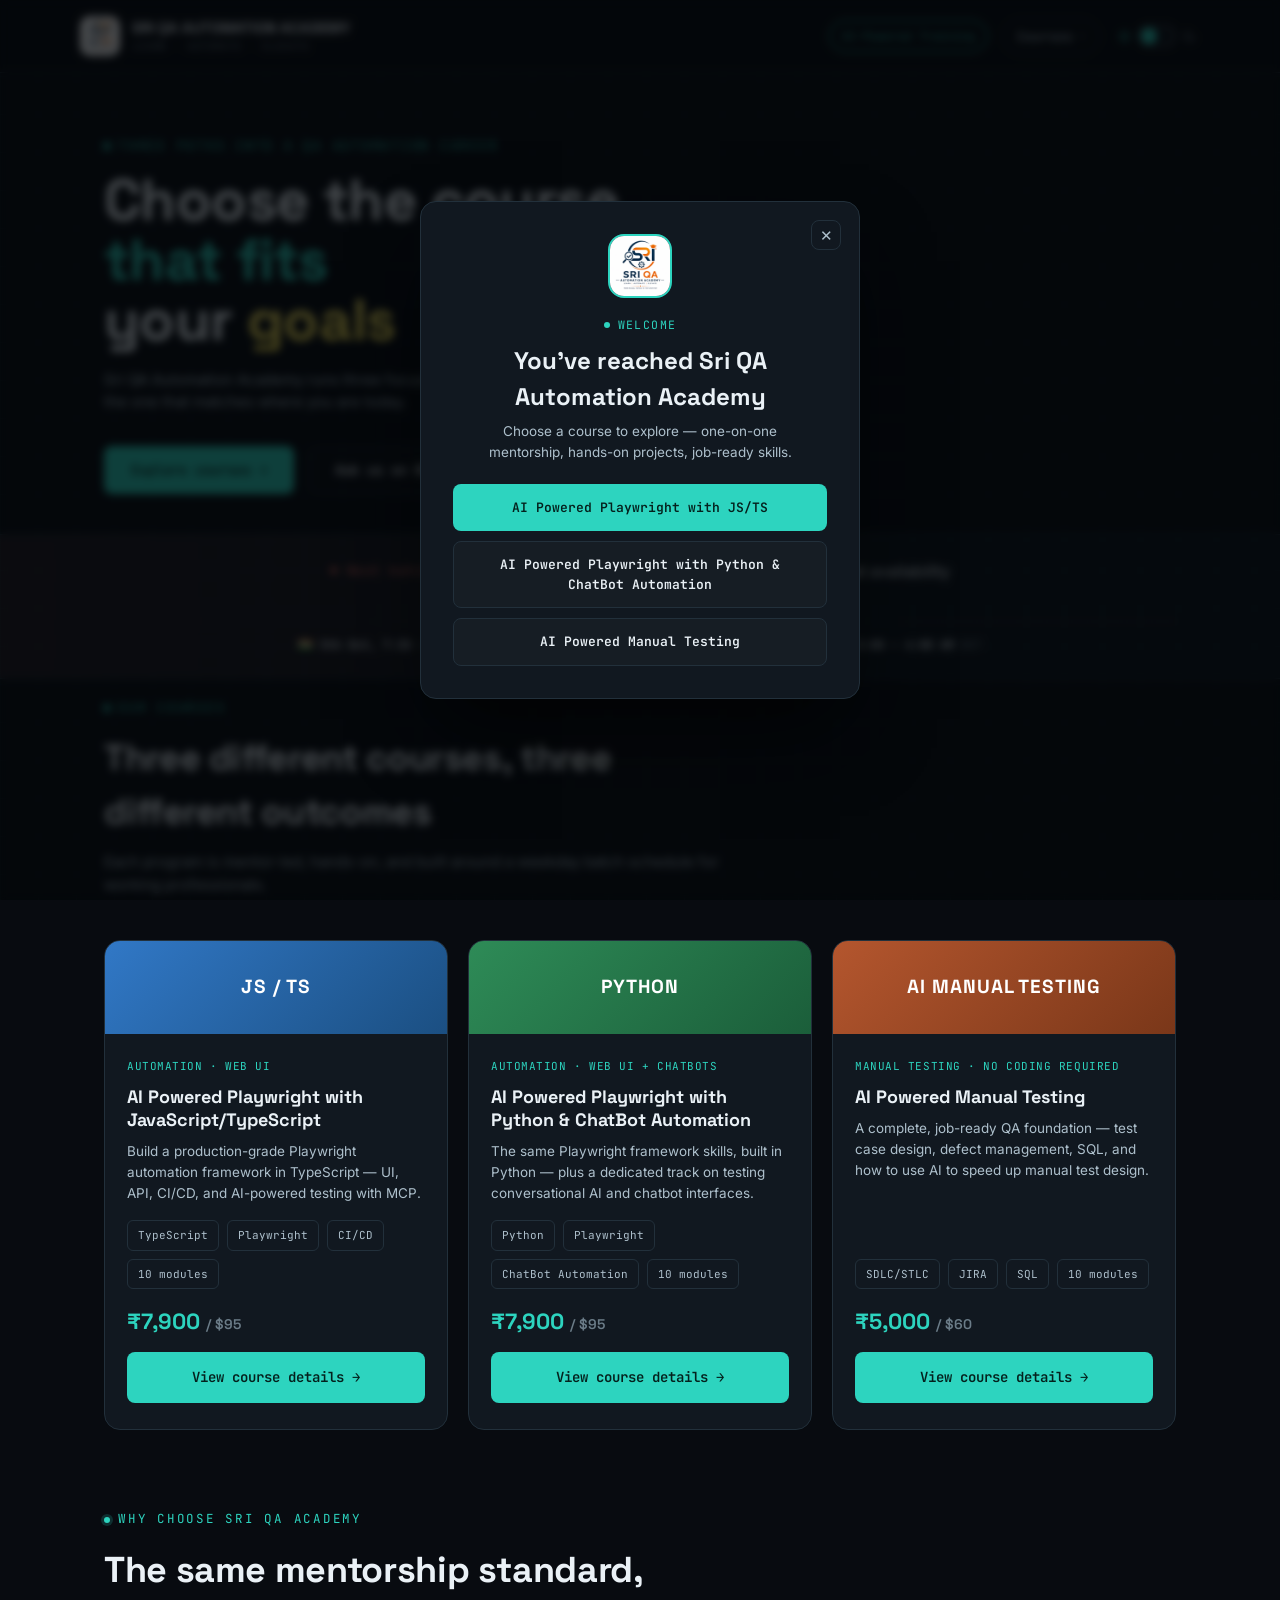
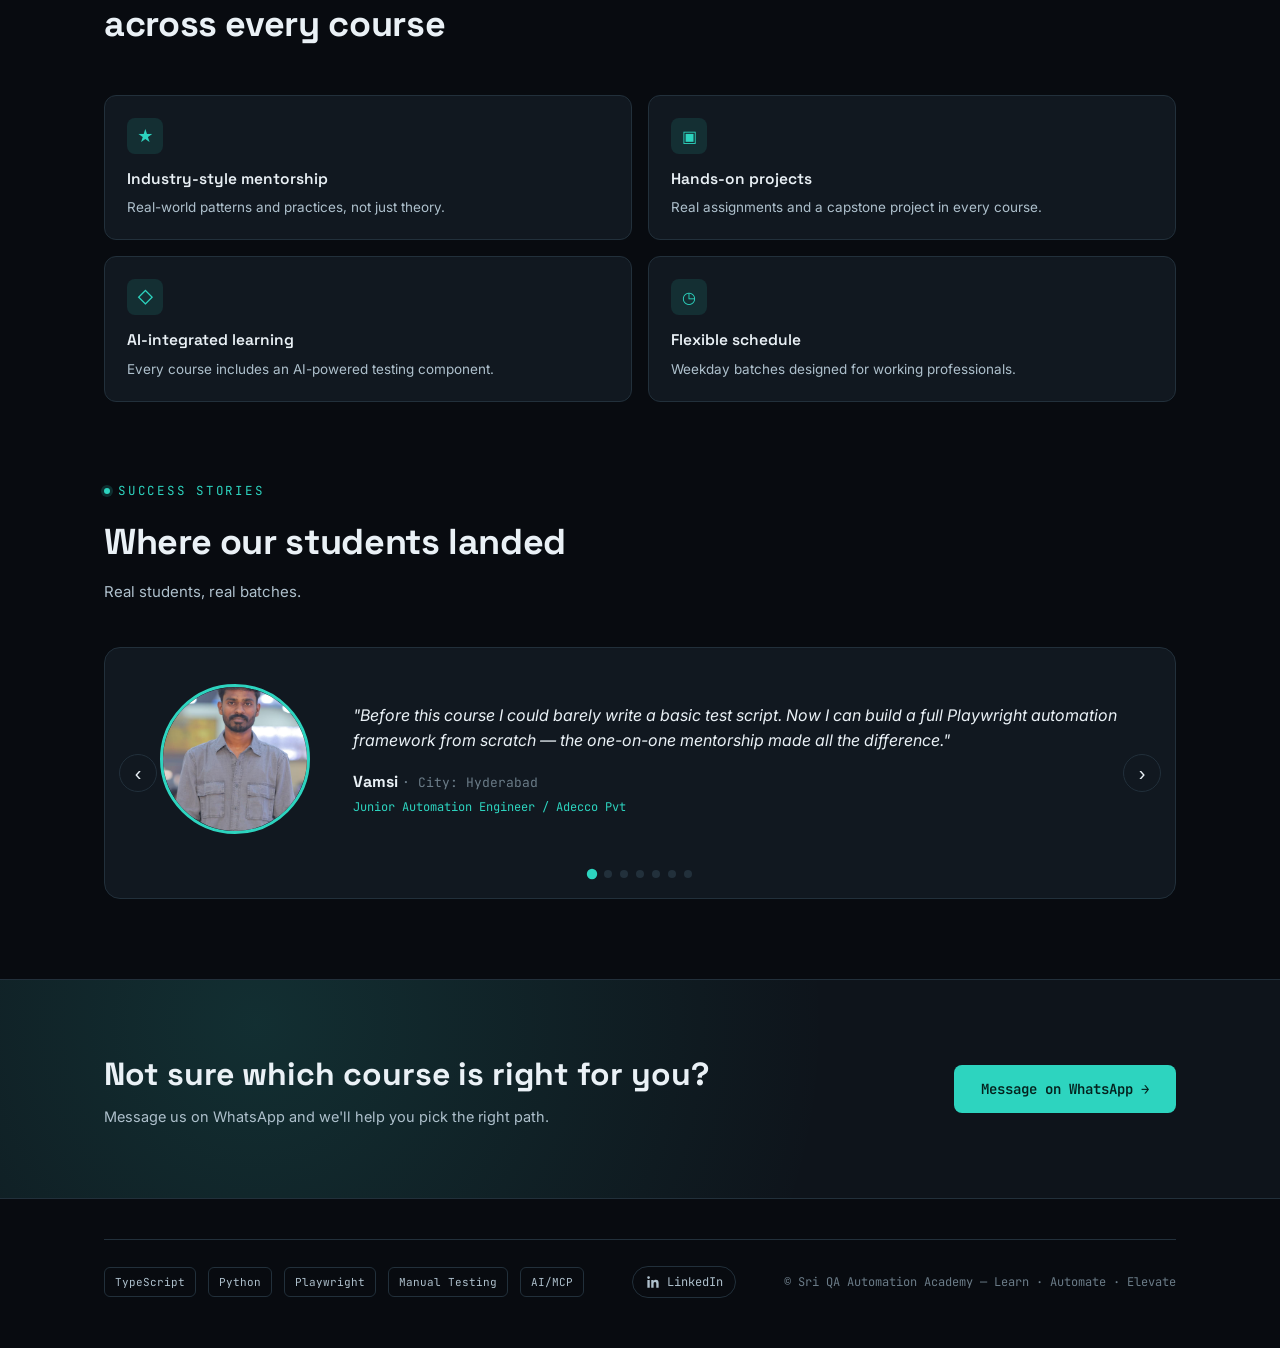
<file: index.html>
<!DOCTYPE html>
<html lang="en" data-theme="signal">
<head>
  <meta name="google-site-verification" content="8WmMX8wNb68K5B0y0v8DLeX5lRYEttOTQkn6p2hWPLk" />
  <!-- Google tag (gtag.js) -->
<script async src="https://www.googletagmanager.com/gtag/js?id=AW-18395952386"></script>
<script>
  window.dataLayer = window.dataLayer || [];
  function gtag(){dataLayer.push(arguments);}
  gtag('js', new Date());

  gtag('config', 'AW-18395952386');
</script>
<meta charset="UTF-8">
<meta name="viewport" content="width=device-width, initial-scale=1.0">
<title>SRI QA Automation Academy — Choose Your Course</title>
<meta name="description" content="Sri QA Automation Academy offers mentor-led courses in Playwright automation with TypeScript, Playwright with Python & ChatBot testing, and AI-powered manual testing. Hands-on, job-ready training.">
<link rel="canonical" href="https://sriqaacademy.org/">
<meta property="og:title" content="SRI QA Automation Academy — Choose Your Course">
<meta property="og:description" content="Mentor-led Playwright, Python, and manual testing courses with hands-on projects and job support.">
<meta property="og:type" content="website">
<meta property="og:url" content="https://sriqaacademy.org/">
<meta property="og:image" content="https://sriqaacademy.org/logo.png">
<link rel="preconnect" href="https://fonts.googleapis.com">
<link rel="preconnect" href="https://fonts.gstatic.com" crossorigin>
<link href="https://fonts.googleapis.com/css2?family=Space+Grotesk:wght@500;600;700&family=Inter:wght@400;500;600;700&family=JetBrains+Mono:wght@400;500;600;700&display=swap" rel="stylesheet">
<link rel="stylesheet" href="style.css">
</head>
<body>

<header>
  <nav class="nav wrap" style="max-width:1120px;padding-left:0;padding-right:0;">
    <div class="brand">
      <img src="SRIQA.jpg" alt="Sri QA Automation Academy" class="brand-mark">
      <div>
        <div class="brand-name">SRI QA AUTOMATION ACADEMY</div>
        <div class="brand-tag">LEARN · AUTOMATE · ELEVATE</div>
      </div>
    </div>
    <div class="nav-right">
      <div class="nav-badges">
        <span class="pill on">AI-Powered Training</span>
      </div>
      <div class="nav-courses-menu">
        <button class="nav-courses-btn" id="coursesMenuBtn" aria-expanded="false" aria-haspopup="true">Courses <span class="nav-courses-caret">▾</span></button>
        <div class="nav-courses-dropdown" id="coursesMenuDropdown">
          <a href="playwright-typescript-course.html">Playwright with JS/TypeScript</a>
          <a href="playwright-python-chatbot.html">Playwright with Python & ChatBot</a>
          <a href="ai-powered-manual-testing.html">AI Manual Testing</a>
        </div>
      </div>
      <button class="theme-toggle" id="themeToggle" aria-label="Switch to light theme" aria-pressed="false">
        <span class="tt-icon tt-sun" aria-hidden="true">
          <svg width="13" height="13" viewBox="0 0 24 24" fill="none" stroke="currentColor" stroke-width="2" stroke-linecap="round"><circle cx="12" cy="12" r="4"/><path d="M12 2v2M12 20v2M4.9 4.9l1.4 1.4M17.7 17.7l1.4 1.4M2 12h2M20 12h2M4.9 19.1l1.4-1.4M17.7 6.3l1.4-1.4"/></svg>
        </span>
        <span class="tt-track"><span class="tt-knob"></span></span>
        <span class="tt-icon tt-moon" aria-hidden="true">
          <svg width="13" height="13" viewBox="0 0 24 24" fill="none" stroke="currentColor" stroke-width="2" stroke-linecap="round" stroke-linejoin="round"><path d="M21 12.79A9 9 0 1 1 11.21 3 7 7 0 0 0 21 12.79z"/></svg>
        </span>
      </button>
    </div>
  </nav>
</header>

<section class="hero">
  <div class="wrap">
    <div class="eyebrow">Three paths into a QA automation career</div>
    <h1>
      Choose the course<br>
      <span class="l2">that fits</span><br>
      <span class="l3">your <span>goals</span></span>
    </h1>
    <p style="color:var(--text-1);font-size:15px;max-width:560px;margin-top:18px;">
      Sri QA Automation Academy runs three focused, mentor-led programs — pick the one that matches where you are today.
    </p>
    <div class="hero-cta">
      <button type="button" class="btn btn-primary js-scroll-to" data-target="courses">Explore courses →</button>
      <button class="btn btn-ghost js-enroll-btn">Ask us on WhatsApp</button>
    </div>
  </div>
</section>
<div class="countdown-strip">
  <div class="wrap countdown-inner">
    <div class="countdown-label">◆ Next batch starts in</div>
    <div class="countdown-timer" id="countdownTimer">
      <div class="cd-unit"><span class="cd-num" id="cdDays">15</span><span class="cd-lbl">Days</span></div>
      <span class="cd-colon">:</span>
      <div class="cd-unit"><span class="cd-num" id="cdHours">00</span><span class="cd-lbl">Hours</span></div>
      <span class="cd-colon">:</span>
      <div class="cd-unit"><span class="cd-num" id="cdMinutes">00</span><span class="cd-lbl">Minutes</span></div>
      <span class="cd-colon">:</span>
      <div class="cd-unit"><span class="cd-num" id="cdSeconds">00</span><span class="cd-lbl">Seconds</span></div>
    </div>
      <div class="countdown-tz-row">
        <div class="countdown-tz-item">🇮🇳 <b>5th Oct, 7:30 – 8:30 AM</b> IST</div>
        <div class="countdown-tz-item">🇺🇸 <b>5th Oct, 9:00 – 10:00 PM</b> EST</div>
        <div class="countdown-tz-item">🇬🇧 <b>5th Oct, 3:00 – 4:00 AM</b> BST</div>
      </div>
  </div>
</div>


<section class="sec" id="courses" style="padding-top:20px;">
  <div class="wrap">
    <div class="sec-head reveal">
      <div class="eyebrow">Our courses</div>
      <h2>Three different courses, three different outcomes</h2>
      <p>Each program is mentor-led, hands-on, and built around a weekday batch schedule for working professionals.</p>
    </div>

    <div class="course-grid reveal-stagger reveal">

      <div class="course-card">
        <div class="course-card-top course-card-top--ts">
          <div class="course-code course-code-sm">JS / TS</div>
        </div>
        <div class="course-card-body">
          <div class="course-tag">Automation · Web UI</div>
          <h3 class="course-title">AI Powered Playwright with JavaScript/TypeScript</h3>
          <p class="course-desc">Build a production-grade Playwright automation framework in TypeScript — UI, API, CI/CD, and AI-powered testing with MCP.</p>
          <div class="course-meta">
            <span class="tech-chip">TypeScript</span>
            <span class="tech-chip">Playwright</span>
            <span class="tech-chip">CI/CD</span>
            <span class="tech-chip">10 modules</span>
          </div>
          <div class="course-price">₹7,900 <span class="course-price-usd">/ $95</span></div>
          <a href="playwright-typescript-course.html" class="btn btn-primary course-cta">View course details →</a>
        </div>
      </div>

      <div class="course-card">
        <div class="course-card-top course-card-top--py">
          <div class="course-code course-code-sm">PYTHON</div>
        </div>
        <div class="course-card-body">
          <div class="course-tag">Automation · Web UI + ChatBots</div>
          <h3 class="course-title">AI Powered Playwright with Python & ChatBot Automation</h3>
          <p class="course-desc">The same Playwright framework skills, built in Python — plus a dedicated track on testing conversational AI and chatbot interfaces.</p>
          <div class="course-meta">
            <span class="tech-chip">Python</span>
            <span class="tech-chip">Playwright</span>
            <span class="tech-chip">ChatBot Automation</span>
            <span class="tech-chip">10 modules</span>
          </div>
          <div class="course-price">₹7,900 <span class="course-price-usd">/ $95</span></div>
          <a href="playwright-python-chatbot.html" class="btn btn-primary course-cta">View course details →</a>
        </div>
      </div>

      <div class="course-card">
        <div class="course-card-top course-card-top--qa">
          <div class="course-code course-code-sm">AI MANUAL TESTING</div>
        </div>
        <div class="course-card-body">
          <div class="course-tag">Manual Testing · No coding required</div>
          <h3 class="course-title">AI Powered Manual Testing</h3>
          <p class="course-desc">A complete, job-ready QA foundation — test case design, defect management, SQL, and how to use AI to speed up manual test design.</p>
          <div class="course-meta">
            <span class="tech-chip">SDLC/STLC</span>
            <span class="tech-chip">JIRA</span>
            <span class="tech-chip">SQL</span>
            <span class="tech-chip">10 modules</span>
          </div>
          <div class="course-price">₹5,000 <span class="course-price-usd">/ $60</span></div>
          <a href="ai-powered-manual-testing.html" class="btn btn-primary course-cta">View course details →</a>
        </div>
      </div>

    </div>
  </div>
</section>

<section class="sec" style="padding-top:0;">
  <div class="wrap">
    <div class="sec-head reveal">
      <div class="eyebrow">Why choose Sri QA Academy</div>
      <h2>The same mentorship standard, across every course</h2>
    </div>
    <div class="feat-grid reveal-stagger reveal">
      <div class="feat-card"><div class="fi">★</div><h4>Industry-style mentorship</h4><p>Real-world patterns and practices, not just theory.</p></div>
      <div class="feat-card"><div class="fi">▣</div><h4>Hands-on projects</h4><p>Real assignments and a capstone project in every course.</p></div>
      <div class="feat-card"><div class="fi">◇</div><h4>AI-integrated learning</h4><p>Every course includes an AI-powered testing component.</p></div>
      <div class="feat-card"><div class="fi">◷</div><h4>Flexible schedule</h4><p>Weekday batches designed for working professionals.</p></div>
    </div>
  </div>
</section>

<section class="sec" id="stories" style="padding-top:0;">
  <div class="wrap">
    <div class="sec-head reveal">
      <div class="eyebrow">Success stories</div>
      <h2>Where our students landed</h2>
      <p>Real students, real batches.</p>
    </div>

    <div class="carousel reveal" aria-roledescription="carousel">
      <div class="carousel-track" id="carouselTrack">

        <div class="carousel-slide">
          <div class="story-photo"><img src="student-bala.jpg" alt="Student photo"></div>
          <div class="story-body">
            <p class="story-quote">"Before this course I could barely write a basic test script. Now I can build a full Playwright automation framework from scratch — the one-on-one mentorship made all the difference."</p>
            <div class="story-name">Vamsi <span class="story-loc">· City: Hyderabad</span></div>
            <div class="story-role">Junior Automation Engineer / Adecco Pvt</div>
          </div>
        </div>

        <div class="carousel-slide">
          <div class="story-photo"><img src="student-2.jpg" alt="Student photo"></div>
          <div class="story-body">
            <p class="story-quote">"I came in with zero coding background and was honestly nervous. The hands-on projects and constant feedback helped me actually understand automation, not just memorize syntax."</p>
            <div class="story-name">Indu Priya <span class="story-loc">· City: Suryapet</span></div>
            <div class="story-role">SQL Developer / Infosys</div>
          </div>
        </div>

        <div class="carousel-slide">
          <div class="story-photo"><img src="student.Ganesh.jpeg" alt="Student photo"></div>
          <div class="story-body">
            <p class="story-quote">"The mock interviews and resume feedback gave me the confidence to actually apply for QA roles. I finally felt ready to talk about automation in an interview."</p>
            <div class="story-name">Ganesh <span class="story-loc">· City: Hyderabad</span></div>
            <div class="story-role">Test Engineer / Wipro</div>
          </div>
        </div>

         <div class="carousel-slide">
          <div class="story-photo"><img src="Abhi.jpeg" alt="Student photo"></div>
          <div class="story-body">
            <p class="story-quote">"I was switching careers from manual testing and honestly didn't know if I could pick up coding. Twelve — sorry, ten weeks later I was writing my own Playwright test suites from scratch"</p>
            <div class="story-name">Abhishake<span class="story-loc">· City: Hyderabad</span></div>
            <div class="story-role">Associate Engineer / Cognizant</div>
          </div>
        </div>

        <div class="carousel-slide">
          <div class="story-photo"><img src="sruthi-new.jpeg" alt="Student photo"></div>
          <div class="story-body">
            <p class="story-quote">"Even though it's a batch, it never felt crowded. Every question I had during class got answered properly before we moved on."</p>
            <div class="story-name">Sruthi <span class="story-loc">· City: Khammam</span></div>
            <div class="story-role">AI Engineer / Infosys</div>
          </div>
        </div>

        <div class="carousel-slide">
          <div class="story-photo"><img src="student-sai.jpg" alt="Student photo"></div>
          <div class="story-body">
            <p class="story-quote">"The TypeScript and API automation modules were exactly what I needed. Having direct access to a mentor who'd actually worked in the industry made this worth every rupee."</p>
            <div class="story-name">Sai Ram Reddy <span class="story-loc">· City: Hyderabad</span></div>
            <div class="story-role">QA Engineer / Rezolve.ai</div>
          </div>
        </div>

        <div class="carousel-slide">
          <div class="story-photo"><img src="student-navaz.jpg" alt="Student photo"></div>
          <div class="story-body">
            <p class="story-quote">"I loved how personal the training felt. Real projects, real feedback, and a mentor who explained the 'why' behind every automation pattern — not just the 'how'."</p>
            <div class="story-name">Navaz Ahmed <span class="story-loc">· City: Khammam</span></div>
            <div class="story-role">Test Engineer / Wipro</div>
          </div>
        </div>

      </div>

      <button class="carousel-arrow carousel-prev" id="carouselPrev" aria-label="Previous story">‹</button>
      <button class="carousel-arrow carousel-next" id="carouselNext" aria-label="Next story">›</button>

      <div class="carousel-dots" id="carouselDots"></div>
    </div>
  </div>
</section>

<div class="cta-band">
  <div class="wrap">
    <div class="cta-inner">
      <div>
        <h2>Not sure which course is right for you?</h2>
        <p>Message us on WhatsApp and we'll help you pick the right path.</p>
      </div>
      <button class="btn btn-primary js-enroll-btn">Message on WhatsApp →</button>
    </div>
  </div>
</div>

<footer>
  <div class="wrap">
    <div class="foot-row">
      <div class="tech-strip">
        <span class="tech-chip">TypeScript</span>
        <span class="tech-chip">Python</span>
        <span class="tech-chip">Playwright</span>
        <span class="tech-chip">Manual Testing</span>
        <span class="tech-chip">AI/MCP</span>
      </div>
      <a class="social-link" href="https://www.linkedin.com/in/sri-automation-academy-94047b396/" target="_blank" rel="noopener" aria-label="Sri QA Automation Academy on LinkedIn">
        <svg width="16" height="16" viewBox="0 0 24 24" fill="currentColor"><path d="M20.45 20.45h-3.55v-5.57c0-1.33-.02-3.03-1.85-3.03-1.85 0-2.14 1.44-2.14 2.94v5.66H9.36V9h3.41v1.56h.05c.48-.9 1.64-1.85 3.37-1.85 3.6 0 4.27 2.37 4.27 5.46v6.28zM5.34 7.43a2.06 2.06 0 1 1 0-4.12 2.06 2.06 0 0 1 0 4.12zM7.12 20.45H3.56V9h3.56v11.45z"/></svg>
        <span>LinkedIn</span>
      </a>
      <div class="copyright">© Sri QA Automation Academy — Learn · Automate · Elevate</div>
    </div>
  </div>
</footer>

<!-- Contact Modal -->
<div class="modal-overlay" id="enrollModal" data-intro-message="Hello, I have some queries about your courses.">
  <div class="modal-card">
    <button class="modal-close" id="modalClose" aria-label="Close">✕</button>

    <div class="form-state" id="formState">
      <div class="modal-eyebrow">Get in touch</div>
      <h3>Contact us</h3>
      <p class="modal-sub">Fill this in and we'll open WhatsApp with your details ready to send.</p>

      <form id="enrollForm" novalidate>
        <div class="field">
          <label for="f-name">Full name</label>
          <input type="text" id="f-name" placeholder="e.g. Priya Sharma" autocomplete="name">
          <div class="err-msg" id="err-name"></div>
        </div>
        <div class="field">
          <label for="f-mobile">Mobile number</label>
          <input type="tel" id="f-mobile" placeholder="10-digit mobile number" autocomplete="tel">
          <div class="err-msg" id="err-mobile"></div>
        </div>
        <div class="field">
          <label for="f-email">Email address</label>
          <input type="email" id="f-email" placeholder="you@example.com" autocomplete="email">
          <div class="err-msg" id="err-email"></div>
        </div>

        <button type="submit" class="btn btn-primary modal-submit">Continue to WhatsApp →</button>
        <div class="modal-note">
          <svg width="14" height="14" viewBox="0 0 24 24" fill="none" stroke="currentColor" stroke-width="2"><path d="M12 2a10 10 0 1 0 0 20 10 10 0 0 0 0-20z"/><path d="M12 8v4l3 3"/></svg>
          Opens WhatsApp with your details pre-filled — you just tap send.
        </div>
      </form>
    </div>

    <div class="modal-success" id="successState">
      <div class="check-circle">✓</div>
      <h3>Almost there</h3>
      <p>WhatsApp should now be open with your message ready. Just tap <strong>Send</strong> to reach the academy.</p>
      <button class="btn btn-ghost" id="successClose" style="width:100%;justify-content:center;">Close</button>
    </div>
  </div>
</div>

<!-- Welcome Popup -->
<div class="modal-overlay" id="welcomeModal">
  <div class="modal-card welcome-card">
    <button class="modal-close" id="welcomeClose" aria-label="Close">✕</button>
    <img src="SRIQA.jpg" alt="Sri QA Automation Academy" class="welcome-logo">
    <div class="modal-eyebrow" style="justify-content:center;">Welcome</div>
    <h3>You've reached Sri QA Automation Academy</h3>
    <p class="modal-sub" style="text-align:center;">Choose a course to explore — one-on-one mentorship, hands-on projects, job-ready skills.</p>
    <div class="welcome-course-list">
      <a href="playwright-typescript-course.html" class="btn btn-primary welcome-course-btn" style="width:100%;justify-content:center;">AI Powered Playwright with JS/TS</a>
      <a href="playwright-python-chatbot.html" class="btn btn-ghost welcome-course-btn" style="width:100%;justify-content:center;">AI Powered Playwright with Python & ChatBot Automation</a>
      <a href="ai-powered-manual-testing.html" class="btn btn-ghost welcome-course-btn" style="width:100%;justify-content:center;">AI Powered Manual Testing</a>
    </div>
  </div>
</div>

<script src="script.js"></script>

</body>
</html>
</file>
<file: style.css>
:root{
    --bg-0:#080B10; --bg-1:#0E141B; --bg-2:#141B24; --panel:#111820; --line:#22303B;
    --teal:#2DD4BF; --teal-dim:#1A6E63; --amber:#FBBF24; --js:#F0DB4F; --ts:#3178C6;
    --coral:#F87167; --pass:#4ADE80;
    --text-0:#EAF1F6; --text-1:#AEC0CC; --text-2:#6B7C88;
    --mono:'JetBrains Mono', monospace; --disp:'Space Grotesk', sans-serif; --body:'Inter', sans-serif;
    /* status colors used as body text — themes can override for contrast */
    --status-pass:#4ADE80; --status-amber:#FBBF24;
    /* the code terminal always stays a real dark editor, independent of page theme */
    --term-bg:#111820; --term-bg-2:#0E141B; --term-line:#22303B; --term-text:#EAF1F6; --term-text-dim:#6B7C88;
  }

  /* ---- theme variants ---- */
  [data-theme="daylight"]{
    --bg-0:#F6F7F9; --bg-1:#EDEFF2; --bg-2:#E4E7EB; --panel:#FFFFFF; --line:#DDE1E6;
    --text-0:#12181F; --text-1:#4B5763; --text-2:#8A96A1;
    --teal:#0F7A4E; --teal-dim:#0B5C3B;
    --status-pass:#15803D; --status-amber:#B45309;
  }
  *{margin:0;padding:0;box-sizing:border-box;}
  html{scroll-behavior:smooth;}
  body{background:var(--bg-0); color:var(--text-0); font-family:var(--body); line-height:1.5; overflow-x:hidden;}
  body::before{
    content:''; position:fixed; inset:0;
    background-image:linear-gradient(color-mix(in srgb, var(--teal) 5%, transparent) 1px, transparent 1px), linear-gradient(90deg, color-mix(in srgb, var(--teal) 5%, transparent) 1px, transparent 1px);
    background-size:38px 38px; pointer-events:none; z-index:0;
  }
  a{color:inherit;text-decoration:none;}
  .wrap{max-width:1120px;margin:0 auto;padding:0 24px;position:relative;z-index:1;}
  section{position:relative;z-index:1;}

  .eyebrow{font-family:var(--mono);font-size:12.5px;letter-spacing:0.14em;text-transform:uppercase;color:var(--teal);display:flex;align-items:center;gap:8px;margin-bottom:14px;}
  .eyebrow::before{content:'';width:6px;height:6px;border-radius:50%;background:var(--teal);box-shadow:0 0 0 3px color-mix(in srgb, var(--teal) 18%, transparent);}

  .btn{display:inline-flex;align-items:center;gap:10px;font-family:var(--mono);font-weight:600;font-size:14px;padding:14px 26px;border-radius:8px;cursor:pointer;border:1px solid transparent;transition:transform .18s cubic-bezier(.2,.8,.2,1), box-shadow .18s ease, background .18s ease;}
  .btn:hover{transform:translateY(-3px);}
  .btn:active{transform:translateY(-1px) scale(.98);}
  .btn-primary{background:var(--teal);color:#04211D;}
  .btn-primary:hover{box-shadow:0 10px 28px -6px color-mix(in srgb, var(--teal) 55%, transparent);}
  .btn-ghost{border:1px solid var(--line);color:var(--text-0);background:rgba(255,255,255,0.02);}
  .btn-ghost:hover{border-color:var(--teal);}

  /* header */
  header{position:sticky;top:0;z-index:50;background:color-mix(in srgb, var(--bg-0) 96%, transparent);backdrop-filter:blur(10px);border-bottom:1px solid var(--line);}
  .nav{display:flex;align-items:center;justify-content:space-between;padding:16px 24px;}
  .brand{display:flex;align-items:center;gap:12px;}
  .brand-mark{width:40px;height:40px;border-radius:10px;object-fit:cover;flex-shrink:0;}
  .brand-name{font-family:var(--disp);font-weight:700;font-size:15px;}
  .brand-tag{font-family:var(--mono);font-size:10.5px;color:var(--text-2);letter-spacing:0.08em;}
  .nav-right{display:flex;align-items:center;gap:14px;}
  .nav-badges{display:flex;gap:10px;}
  .pill{font-family:var(--mono);font-size:11px;padding:7px 12px;border-radius:100px;border:1px solid var(--line);color:var(--text-1);white-space:nowrap;}
  .pill.on{border-color:var(--teal); color:var(--teal);}
  @media (max-width:720px){ .nav-badges{display:none;} }

  /* Header "Courses" dropdown menu */
  .nav-courses-menu{position:relative;}
  .nav-courses-btn{
    display:flex;align-items:center;gap:6px;
    background:transparent;border:1px solid var(--line);border-radius:100px;
    color:var(--text-1);font-family:var(--mono);font-size:12.5px;font-weight:600;
    padding:8px 14px;cursor:pointer;white-space:nowrap;
    transition:border-color .18s ease, color .18s ease;
  }
  .nav-courses-btn:hover{border-color:var(--teal);color:var(--teal);}
  .nav-courses-caret{font-size:10px;transition:transform .2s ease;}
  .nav-courses-btn[aria-expanded="true"] .nav-courses-caret{transform:rotate(180deg);}
  .nav-courses-dropdown{
    position:absolute;top:calc(100% + 8px);right:0;
    min-width:260px;
    background:var(--panel);border:1px solid var(--line);border-radius:12px;
    box-shadow:0 20px 40px -14px rgba(0,0,0,0.55);
    padding:8px;
    opacity:0;transform:translateY(-6px);pointer-events:none;
    transition:opacity .2s ease, transform .2s ease;
    z-index:60;
  }
  .nav-courses-dropdown.open{opacity:1;transform:translateY(0);pointer-events:auto;}
  .nav-courses-dropdown a{
    display:block;padding:11px 12px;border-radius:8px;
    font-family:var(--body);font-size:13.5px;color:var(--text-1);
    transition:background .15s ease, color .15s ease;
  }
  .nav-courses-dropdown a:hover{background:color-mix(in srgb, var(--teal) 8%, transparent);color:var(--teal);}
  @media (max-width:520px){
    .nav-courses-btn span:not(.nav-courses-caret){display:none;}
    .nav-courses-dropdown{right:-40px;min-width:220px;}
  }

  .theme-toggle{display:flex;align-items:center;gap:7px;background:transparent;border:none;cursor:pointer;padding:4px;}
  .tt-icon{display:flex;color:var(--text-2);transition:color .2s ease;}
  .tt-track{width:38px;height:22px;border-radius:100px;background:var(--bg-1);border:1.5px solid color-mix(in srgb, var(--text-1) 45%, transparent);position:relative;transition:background .25s ease, border-color .25s ease;}
  .tt-knob{position:absolute;top:2px;left:2px;width:16px;height:16px;border-radius:50%;background:var(--teal);transition:transform .25s cubic-bezier(.2,.8,.2,1), background .25s ease;}
  .theme-toggle[aria-pressed="true"] .tt-knob{transform:translateX(16px);}
  .theme-toggle[aria-pressed="true"] .tt-moon{color:var(--teal);}
  .theme-toggle[aria-pressed="false"] .tt-sun{color:var(--teal);}
  .theme-toggle:hover .tt-track{border-color:var(--teal);}

  /* hero */
  .hero{padding:64px 0 40px;}
  .hero-grid{display:grid;grid-template-columns:1.05fr 0.95fr;gap:56px;align-items:center;}
  @media (max-width:900px){ .hero-grid{grid-template-columns:1fr;} }
  .hero h1{font-family:var(--disp);font-weight:700;font-size:clamp(38px,5.2vw,58px);line-height:1.04;letter-spacing:-0.01em;}
  .hero h1 .l2{color:var(--teal);}
  .hero h1 .l3{display:inline-flex;align-items:center;gap:14px;}
  .hero h1 .l3 span{background:linear-gradient(180deg,#FCE96A,var(--js));-webkit-background-clip:text;background-clip:text;color:transparent;}
  .hero-sub{margin-top:20px;color:var(--text-1);font-size:15px;display:flex;flex-wrap:wrap;gap:10px 18px;font-family:var(--mono);}
  .hero-sub b{color:var(--text-0);font-weight:600;}
  .hero-sub .sep{color:var(--line);}
  .hero-cta{display:flex;gap:14px;margin-top:32px;flex-wrap:wrap;}
  .trust-row{margin-top:34px;display:flex;gap:26px;flex-wrap:wrap;}
  .trust-row div{display:flex;flex-direction:column;}
  .trust-row .num{font-family:var(--disp);font-weight:700;font-size:22px;color:var(--teal);}
  .trust-row .lbl{font-size:11.5px;color:var(--text-2);font-family:var(--mono);}

  /* entrance animation for hero */
  .hero-anim > *{opacity:0;transform:translateY(18px);animation:heroIn .7s cubic-bezier(.2,.7,.2,1) forwards;}
  .hero-anim .eyebrow{animation-delay:.05s;}
  .hero-anim h1{animation-delay:.15s;}
  .hero-anim .hero-sub{animation-delay:.3s;}
  .hero-anim .hero-cta{animation-delay:.42s;}
  .hero-anim .trust-row{animation-delay:.55s;}
  @keyframes heroIn{to{opacity:1;transform:translateY(0);}}
  .terminal-anim{opacity:0;transform:translateY(24px) scale(.98);animation:heroIn .8s .3s cubic-bezier(.2,.7,.2,1) forwards;}

  /* terminal */
  .terminal{background:var(--term-bg);border:1px solid var(--term-line);border-radius:14px;overflow:hidden;box-shadow:0 30px 60px -20px rgba(0,0,0,0.6);transition:transform .3s ease, box-shadow .3s ease;}
  .terminal:hover{transform:translateY(-4px);box-shadow:0 40px 70px -20px rgba(0,0,0,0.7);}
  .term-bar{display:flex;align-items:center;gap:8px;padding:11px 14px;background:var(--term-bg-2);border-bottom:1px solid var(--term-line);}
  .term-bar .dot{width:10px;height:10px;border-radius:50%;}
  .dot.r{background:#F87167;} .dot.y{background:#FBBF24;} .dot.g{background:#4ADE80;}
  .term-title{margin-left:8px;font-family:var(--mono);font-size:11.5px;color:var(--term-text-dim);}
  .term-body{padding:20px 22px;font-family:var(--mono);font-size:13px;line-height:1.75;min-height:290px;color:var(--term-text);}
  .term-body .ln-num{color:#3A4854; width:18px; display:inline-block;}
  .c-kw{color:#C792EA;} .c-fn{color:#82AAFF;} .c-str{color:#4ADE80;} .c-com{color:#5C6E7A;} .c-var{color:#EAF1F6;} .c-prop{color:#2DD4BF;}
  .caret{display:inline-block;width:7px;height:15px;background:var(--teal);animation:blink 1s steps(1) infinite;vertical-align:middle;}
  @keyframes blink{50%{opacity:0;}}
  .term-footer{border-top:1px solid var(--term-line);padding:12px 22px;display:flex;align-items:center;justify-content:space-between;background:var(--term-bg-2);}
  .term-footer .status{font-family:var(--mono);font-size:12px;color:var(--pass);display:flex;align-items:center;gap:8px;}
  .term-footer .status::before{content:'✓';font-weight:700;}
  .term-footer .badge-js{font-family:var(--mono);font-size:11px;color:var(--js);border:1px solid rgba(240,219,79,0.35);padding:4px 8px;border-radius:6px;}

  /* countdown banner */
  .countdown-strip{
    border-top:1px solid var(--line);border-bottom:1px solid var(--line);
    background:linear-gradient(90deg, color-mix(in srgb, var(--coral) 8%, transparent), transparent 70%), var(--bg-1);
    padding:24px 0;
  }
  .countdown-inner{display:flex;align-items:center;justify-content:center;gap:24px;flex-wrap:wrap;}
  .countdown-label{font-family:var(--mono);font-size:13px;color:var(--coral);letter-spacing:0.04em;white-space:nowrap;}
  .countdown-timer{display:flex;align-items:center;gap:10px;}
  .cd-unit{display:flex;flex-direction:column;align-items:center;min-width:46px;}
  .cd-num{font-family:var(--disp);font-weight:700;font-size:24px;color:var(--text-0);font-variant-numeric:tabular-nums;}
  .cd-lbl{font-family:var(--mono);font-size:9.5px;color:var(--text-2);text-transform:uppercase;letter-spacing:0.06em;margin-top:2px;}
  .cd-colon{font-family:var(--disp);font-weight:700;font-size:22px;color:var(--text-2);margin-top:-14px;}
  .countdown-cta{white-space:nowrap;padding:11px 20px;font-size:13px;}
  .countdown-tz-row{display:flex;justify-content:center;gap:22px;flex-wrap:wrap;margin-top:14px;padding-top:14px;border-top:1px dashed var(--line);flex-basis:100%;}
  .countdown-tz-item{font-family:var(--mono);font-size:12px;color:var(--text-2);text-align:center;}
  .countdown-tz-item b{color:var(--text-0);font-weight:600;}
  @media (max-width:760px){
    .countdown-inner{justify-content:center;text-align:center;}
    .countdown-cta{width:100%;justify-content:center;}
  }

  .strip{margin:52px 0 0;border-top:1px solid var(--line);border-bottom:1px solid var(--line);background:linear-gradient(90deg, color-mix(in srgb, var(--teal) 7%, transparent), transparent 60%);padding:26px 0;}
  .strip .wrap{display:flex;align-items:center;gap:22px;flex-wrap:wrap;}
  .strip-icon{width:46px;height:46px;border-radius:10px;flex-shrink:0;background:color-mix(in srgb, var(--teal) 12%, transparent);display:flex;align-items:center;justify-content:center;color:var(--teal);font-size:20px;}
  .strip h3{font-family:var(--disp);font-size:17px;font-weight:600;}
  .strip p{color:var(--text-1);font-size:14px;margin-top:3px;}

  .sec{padding:80px 0;}
  .sec-head{max-width:640px;margin-bottom:44px;}
  .sec-head h2{font-family:var(--disp);font-weight:700;font-size:clamp(28px,3.4vw,36px);letter-spacing:-0.01em;}
  .sec-head p{color:var(--text-1);margin-top:12px;font-size:15px;}

  .runner{border:1px solid var(--line);border-radius:14px;background:var(--panel);overflow:hidden;}
  .runner-head{display:flex;justify-content:space-between;align-items:center;padding:14px 20px;border-bottom:1px solid var(--line);font-family:var(--mono);font-size:12px;color:var(--text-2);}
  .runner-head .r-pass{color:var(--status-pass);}
  .test-row{display:grid;grid-template-columns:26px 1fr auto;gap:16px;align-items:start;padding:18px 20px;border-bottom:1px solid var(--line);transition:background .15s ease, padding-left .15s ease;}
  .test-row:last-child{border-bottom:none;}
  .test-row:hover{background:color-mix(in srgb, var(--teal) 4.5%, transparent);padding-left:26px;}
  .test-check{width:20px;height:20px;border-radius:5px;background:rgba(74,222,128,0.12);color:var(--pass);display:flex;align-items:center;justify-content:center;font-size:12px;font-weight:700;margin-top:2px;}
  .test-name{font-family:var(--disp);font-weight:600;font-size:15.5px;}
  .test-desc{color:var(--text-1);font-size:13.5px;margin-top:4px;}
  .test-time{font-family:var(--mono);font-size:11.5px;color:var(--text-2);white-space:nowrap;padding-top:3px;}

  .batch-grid{display:grid;grid-template-columns:repeat(3,1fr);gap:18px;}
  @media (max-width:800px){.batch-grid{grid-template-columns:1fr;}}
  .batch-card{border:1px solid var(--line);border-radius:14px;padding:26px 24px;background:var(--panel);transition:transform .25s ease, border-color .25s ease;}
  .batch-card:hover{transform:translateY(-4px);border-color:var(--teal-dim);}
  .batch-card.highlight{border-color:var(--teal);background:linear-gradient(160deg, color-mix(in srgb, var(--teal) 9%, transparent), var(--panel) 60%);}
  .batch-card .big{font-family:var(--disp);font-weight:700;font-size:34px;color:var(--teal);}
  .batch-card .lbl{font-family:var(--mono);font-size:12px;color:var(--text-2);margin-top:6px;letter-spacing:0.04em;text-transform:uppercase;}
  .batch-card .sub{color:var(--text-1);font-size:13.5px;margin-top:10px;}

  .feat-grid{display:grid;grid-template-columns:repeat(2,1fr);gap:16px;}
  @media (max-width:560px){.feat-grid{grid-template-columns:1fr;}}

  /* success story carousel */
  .carousel{position:relative;border:1px solid var(--line);border-radius:16px;background:var(--panel);overflow:hidden;}
  .carousel-track{display:flex;transition:transform .5s cubic-bezier(.2,.8,.2,1);}
  .carousel-slide{flex:0 0 100%;display:grid;grid-template-columns:180px 1fr;gap:28px;align-items:center;padding:36px 40px;}
  @media (max-width:640px){.carousel-slide{grid-template-columns:1fr;text-align:center;padding:28px 24px;}}
  .story-photo{width:150px;height:150px;border-radius:50%;overflow:hidden;border:3px solid var(--teal);margin:0 auto;flex-shrink:0;}
  @media (max-width:640px){.story-photo{width:120px;height:120px;}}
  .story-photo img{width:100%;height:100%;object-fit:cover;display:block;}
  .story-quote{font-family:var(--body);font-size:16px;color:var(--text-0);line-height:1.6;font-style:italic;}
  .story-name{font-family:var(--disp);font-weight:700;font-size:16px;margin-top:16px;color:var(--text-0);}
  .story-loc{font-family:var(--mono);font-weight:400;font-size:13px;color:var(--text-2);}
  .story-role{font-family:var(--mono);font-size:12px;color:var(--teal);margin-top:4px;}

  /* text-only testimonial slide (no photo) */
  .carousel-slide.no-photo{grid-template-columns:1fr;justify-content:center;text-align:center;padding:44px 60px;}
  @media (max-width:640px){.carousel-slide.no-photo{padding:32px 24px;}}
  .carousel-slide.no-photo .story-body{max-width:520px;margin:0 auto;}
  .story-quote-mark{font-family:var(--disp);font-size:44px;line-height:1;color:var(--teal);opacity:0.35;margin-bottom:4px;}

  .carousel-arrow{
    position:absolute;top:50%;transform:translateY(-50%);
    width:38px;height:38px;border-radius:50%;
    background:var(--panel);border:1px solid var(--line);color:var(--text-0);
    font-size:20px;line-height:1;cursor:pointer;
    display:flex;align-items:center;justify-content:center;
    transition:border-color .2s ease, transform .2s ease;
    z-index:2;
  }
  .carousel-arrow:hover{border-color:var(--teal);transform:translateY(-50%) scale(1.08);}
  .carousel-prev{left:14px;}
  .carousel-next{right:14px;}
  @media (max-width:640px){.carousel-arrow{width:32px;height:32px;font-size:17px;}}

  .carousel-dots{display:flex;justify-content:center;gap:8px;padding:0 0 20px;}
  .carousel-dot{width:8px;height:8px;border-radius:50%;background:var(--line);border:none;cursor:pointer;padding:0;transition:background .2s ease, transform .2s ease;}
  .carousel-dot.active{background:var(--teal);transform:scale(1.3);}
  .feat-card{border:1px solid var(--line);border-radius:12px;padding:22px;background:var(--panel);transition:transform .25s ease, box-shadow .25s ease;}
  .feat-card:hover{transform:translateY(-4px);box-shadow:0 16px 30px -12px rgba(0,0,0,0.5);}
  .feat-card .fi{width:36px;height:36px;border-radius:8px;background:color-mix(in srgb, var(--teal) 12%, transparent);color:var(--teal);display:flex;align-items:center;justify-content:center;margin-bottom:14px;font-size:16px;}
  .feat-card h4{font-family:var(--disp);font-weight:600;font-size:15.5px;}
  .feat-card p{color:var(--text-1);font-size:13.5px;margin-top:6px;}

  .price-wrap{display:grid;grid-template-columns:1.1fr 1fr;gap:20px;}
  @media (max-width:820px){.price-wrap{grid-template-columns:1fr;}}
  .price-card{border-radius:16px;padding:34px;background:linear-gradient(150deg,color-mix(in srgb, var(--teal) 30%, var(--bg-0)),var(--panel) 70%);border:1px solid var(--teal-dim);position:relative;overflow:hidden;}
  .price-card::after{content:'SAVE ₹8,000';position:absolute;top:22px;right:-38px;background:var(--coral);color:#fff;font-family:var(--mono);font-weight:700;font-size:11px;letter-spacing:0.05em;padding:6px 46px;transform:rotate(40deg);}
  .price-card-flat::after{content:none;}
  .price-tag{display:flex;align-items:baseline;gap:14px;margin-top:14px;}
  .price-old{font-family:var(--mono);font-size:20px;color:var(--text-2);text-decoration:line-through;}
  .price-new{font-family:var(--disp);font-weight:700;font-size:44px;color:var(--teal);}
  .price-usd{font-family:var(--mono);font-size:18px;color:var(--text-2);font-weight:600;}
  .price-card p.foot{color:var(--text-1);font-size:13.5px;margin-top:16px;}

  .contact-card{border-radius:16px;padding:34px;background:var(--panel);border:1px solid var(--line);display:flex;flex-direction:column;justify-content:space-between;}
  .contact-line{display:flex;align-items:center;gap:14px;margin-top:18px;}
  .contact-ic{width:42px;height:42px;border-radius:10px;flex-shrink:0;background:color-mix(in srgb, var(--teal) 12%, transparent);color:var(--teal);display:flex;align-items:center;justify-content:center;font-size:17px;}
  .contact-line .num{font-family:var(--mono);font-weight:600;font-size:16px;}
  .contact-line .cap{color:var(--text-2);font-size:12px;margin-top:2px;}

  .cta-band{background:radial-gradient(circle at 20% 20%, color-mix(in srgb, var(--teal) 14%, transparent), transparent 55%), var(--bg-1);border-top:1px solid var(--line);border-bottom:1px solid var(--line);padding:70px 0;}
  .cta-inner{display:flex;justify-content:space-between;align-items:center;gap:30px;flex-wrap:wrap;}
  .cta-inner h2{font-family:var(--disp);font-weight:700;font-size:clamp(24px,3vw,32px);}
  .cta-inner p{color:var(--text-1);margin-top:8px;font-size:14.5px;}
  .job-support{margin-top:44px;display:flex;gap:28px;flex-wrap:wrap;border-top:1px dashed var(--line);padding-top:28px;}
  .job-support .jhead{font-family:var(--mono);color:var(--status-amber);font-size:12.5px;letter-spacing:0.08em;display:flex;align-items:center;gap:8px;}
  .job-support ul{list-style:none;display:flex;gap:22px;flex-wrap:wrap;margin-top:12px;}
  .job-support li{font-size:13.5px;color:var(--text-1);display:flex;align-items:center;gap:8px;}
  .job-support li::before{content:'→';color:var(--teal);}

  footer{padding:40px 0 50px;}
  .foot-row{display:flex;justify-content:space-between;align-items:center;flex-wrap:wrap;gap:18px;border-top:1px solid var(--line);padding-top:26px;}
  .tech-strip{display:flex;gap:12px;flex-wrap:wrap;}
  .tech-chip{font-family:var(--mono);font-size:11px;color:var(--text-1);border:1px solid var(--line);padding:6px 10px;border-radius:6px;}
  .copyright{color:var(--text-2);font-size:12px;font-family:var(--mono);}
  .social-link{display:flex;align-items:center;gap:6px;font-family:var(--mono);font-size:12px;color:var(--text-1);border:1px solid var(--line);padding:6px 12px;border-radius:100px;transition:border-color .2s ease, color .2s ease;}
  .social-link:hover{border-color:var(--teal);color:var(--teal);}

  .reveal{opacity:0;transform:translateY(20px);transition:opacity .7s cubic-bezier(.2,.7,.2,1), transform .7s cubic-bezier(.2,.7,.2,1);}
  .reveal.show{opacity:1;transform:translateY(0);}
  .reveal-stagger.show > *{animation:stagIn .6s cubic-bezier(.2,.7,.2,1) forwards;}
  .reveal-stagger > *{opacity:0;transform:translateY(14px);}
  .reveal-stagger.show > *:nth-child(1){animation-delay:.02s;}
  .reveal-stagger.show > *:nth-child(2){animation-delay:.08s;}
  .reveal-stagger.show > *:nth-child(3){animation-delay:.14s;}
  .reveal-stagger.show > *:nth-child(4){animation-delay:.20s;}
  .reveal-stagger.show > *:nth-child(5){animation-delay:.26s;}
  .reveal-stagger.show > *:nth-child(6){animation-delay:.32s;}
  .reveal-stagger.show > *:nth-child(7){animation-delay:.38s;}
  .reveal-stagger.show > *:nth-child(8){animation-delay:.44s;}
  .reveal-stagger.show > *:nth-child(9){animation-delay:.50s;}
  .reveal-stagger.show > *:nth-child(10){animation-delay:.56s;}
  .reveal-stagger.show > *:nth-child(11){animation-delay:.62s;}
  .reveal-stagger.show > *:nth-child(12){animation-delay:.68s;}
  @keyframes stagIn{to{opacity:1;transform:translateY(0);}}

  :focus-visible{outline:2px solid var(--teal); outline-offset:2px;}

  /* ---------------- Enroll Modal ---------------- */
  .modal-overlay{
    position:fixed;inset:0;z-index:100;
    background:rgba(4,6,9,0.72);
    backdrop-filter:blur(4px);
    display:flex;align-items:center;justify-content:center;
    padding:20px;
    opacity:0;pointer-events:none;
    transition:opacity .25s ease;
  }
  .modal-overlay.open{opacity:1;pointer-events:auto;}
  .modal-card{
    width:100%;max-width:440px;
    background:var(--panel);
    border:1px solid var(--line);
    border-radius:16px;
    padding:32px;
    position:relative;
    transform:translateY(20px) scale(.96);
    opacity:0;
    transition:transform .3s cubic-bezier(.2,.8,.2,1), opacity .3s ease;
    box-shadow:0 40px 80px -20px rgba(0,0,0,0.7);
  }
  .modal-overlay.open .modal-card{transform:translateY(0) scale(1);opacity:1;}
  .modal-close{
    position:absolute;top:18px;right:18px;
    width:30px;height:30px;border-radius:8px;
    border:1px solid var(--line);
    background:transparent;color:var(--text-1);
    display:flex;align-items:center;justify-content:center;
    cursor:pointer;font-size:15px;line-height:1;
    transition:border-color .2s ease, color .2s ease, transform .2s ease;
  }
  .modal-close:hover{border-color:var(--coral);color:var(--coral);transform:rotate(90deg);}
  .modal-eyebrow{font-family:var(--mono);font-size:11.5px;letter-spacing:0.12em;text-transform:uppercase;color:var(--teal);display:flex;align-items:center;gap:8px;}

  /* welcome popup */
  .welcome-card{text-align:center;}
  .welcome-logo{
    width:64px;height:64px;border-radius:16px;object-fit:cover;
    margin:0 auto 18px;display:block;
    border:2px solid var(--teal);
    animation:welcomePop .5s cubic-bezier(.2,.8,.2,1);
  }
  @keyframes welcomePop{0%{transform:scale(0.4) rotate(-8deg);opacity:0;}70%{transform:scale(1.08) rotate(2deg);}100%{transform:scale(1) rotate(0);opacity:1;}}
  .welcome-card h3{margin-top:6px;}
  .welcome-card .modal-sub{margin-left:auto;margin-right:auto;max-width:340px;}
  .welcome-course-list{display:flex;flex-direction:column;gap:10px;margin-top:6px;}
  .welcome-course-btn{font-size:13px;text-align:center;padding:13px 18px;}
  .modal-eyebrow::before{content:'';width:6px;height:6px;border-radius:50%;background:var(--teal);}
  .modal-card h3{font-family:var(--disp);font-weight:700;font-size:24px;margin-top:10px;}
  .modal-card p.modal-sub{color:var(--text-1);font-size:13.5px;margin-top:6px;margin-bottom:22px;}

  .field{margin-bottom:16px;}
  .field label{display:block;font-family:var(--mono);font-size:11.5px;color:var(--text-2);letter-spacing:0.04em;text-transform:uppercase;margin-bottom:8px;}
  .field input{
    width:100%;
    background:var(--bg-1);
    border:1px solid var(--line);
    border-radius:8px;
    padding:12px 14px;
    color:var(--text-0);
    font-family:var(--body);
    font-size:14.5px;
    transition:border-color .2s ease, box-shadow .2s ease;
  }
  .field input::placeholder{color:var(--text-2);}
  .field input:focus{outline:none;border-color:var(--teal);box-shadow:0 0 0 3px color-mix(in srgb, var(--teal) 15%, transparent);}
  .field input.err{border-color:var(--coral);}
  .field .err-msg{font-size:11.5px;color:var(--coral);margin-top:6px;font-family:var(--mono);min-height:14px;}

  .modal-submit{
    width:100%;justify-content:center;margin-top:6px;
  }
  .modal-note{
    display:flex;align-items:center;gap:8px;
    margin-top:16px;
    font-family:var(--mono);font-size:11px;color:var(--text-2);
  }
  .modal-note svg{flex-shrink:0;color:var(--teal);}

  /* success state */
  .modal-success{display:none;text-align:center;padding:10px 0 6px;}
  .modal-success.show{display:block;}
  .modal-success .check-circle{
    width:56px;height:56px;border-radius:50%;
    background:rgba(74,222,128,0.12);
    color:var(--pass);
    display:flex;align-items:center;justify-content:center;
    margin:0 auto 18px;
    font-size:26px;
    animation:popIn .4s cubic-bezier(.2,.8,.2,1);
  }
  @keyframes popIn{0%{transform:scale(0);opacity:0;}70%{transform:scale(1.1);}100%{transform:scale(1);opacity:1;}}
  .modal-success h3{font-family:var(--disp);font-weight:700;font-size:19px;}
  .modal-success p{color:var(--text-1);font-size:13.5px;margin-top:8px;}
  .modal-success .btn{margin-top:20px;}

  .form-state{display:block;}
  .form-state.hide{display:none;}

  @media (prefers-reduced-motion:reduce){
    .reveal, .hero-anim > *, .terminal-anim, .reveal-stagger > *{animation:none !important; transition:none !important; opacity:1 !important; transform:none !important;}
    .caret{animation:none;}
  }

  /* ==================================================================
     Additions below — mirrors the sections/patterns added on the
     Isha Training Solutions course page: checklist grid, audience
     grid, free-demo cards, program-details grid, trainer card,
     certificate grid, FAQ accordion, and the batch-policy note.
     ================================================================== */

  /* "What you'll walk away with" checklist grid */
  .learn-grid{display:grid;grid-template-columns:repeat(2,1fr);gap:12px 24px;}
  @media (max-width:640px){.learn-grid{grid-template-columns:1fr;}}
  .learn-item{display:flex;align-items:flex-start;gap:10px;font-size:14px;color:var(--text-1);line-height:1.5;}
  .learn-check{flex-shrink:0;width:18px;height:18px;border-radius:5px;background:rgba(74,222,128,0.12);color:var(--pass);display:flex;align-items:center;justify-content:center;font-size:11px;font-weight:700;margin-top:1px;}

  /* "Who it's for" audience grid */
  .audience-grid{display:grid;grid-template-columns:repeat(2,1fr);gap:12px;}
  @media (max-width:640px){.audience-grid{grid-template-columns:1fr;}}
  .audience-item{border:1px solid var(--line);border-radius:10px;padding:14px 16px;font-size:13.5px;color:var(--text-1);background:var(--panel);}

  /* Homepage course-choice cards */
  .course-grid{display:grid;grid-template-columns:repeat(3,1fr);gap:20px;}
  @media (max-width:900px){.course-grid{grid-template-columns:1fr;}}
  .course-card{border:1px solid var(--line);border-radius:16px;overflow:hidden;background:var(--panel);transition:transform .25s ease, box-shadow .25s ease;display:flex;flex-direction:column;}
  .course-card:hover{transform:translateY(-5px);box-shadow:0 20px 40px -16px rgba(0,0,0,0.55);}
  .course-card-top{padding:34px 22px;text-align:center;}
  .course-card-top--ts{background:linear-gradient(135deg,#3178C6,#1B4F82);}
  .course-card-top--py{background:linear-gradient(135deg,#2E8B57,#1B5E3A);}
  .course-card-top--qa{background:linear-gradient(135deg,#B4562E,#7A3719);}
  .course-code{font-family:var(--disp);font-weight:700;font-size:32px;color:#fff;letter-spacing:0.05em;}
  .course-code-sm{font-size:19px;line-height:1.3;}
  .course-card-body{padding:24px 22px 26px;display:flex;flex-direction:column;flex:1;}
  .course-tag{font-family:var(--mono);font-size:11px;color:var(--teal);text-transform:uppercase;letter-spacing:0.05em;}
  .course-title{font-family:var(--disp);font-weight:700;font-size:18px;margin-top:10px;line-height:1.3;}
  .course-desc{color:var(--text-1);font-size:13.5px;margin-top:10px;line-height:1.55;flex:1;}
  .course-meta{display:flex;flex-wrap:wrap;gap:8px;margin-top:16px;}
  .course-price{font-family:var(--disp);font-weight:700;font-size:22px;color:var(--teal);margin-top:16px;}
  .course-price-usd{font-size:14px;color:var(--text-2);font-weight:600;}
  .course-price-pending{font-family:var(--mono);font-weight:600;font-size:13px;color:var(--text-2);letter-spacing:0.02em;}
  .course-cta{margin-top:14px;justify-content:center;width:100%;}

  /* Free demo cards — colored top band (per region) + dark bottom panel */
  .demo-grid{display:grid;grid-template-columns:repeat(3,1fr);gap:16px;}
  @media (max-width:800px){.demo-grid{grid-template-columns:1fr;}}
  .demo-card{border:1px solid var(--line);border-radius:14px;overflow:hidden;background:var(--panel);transition:transform .25s ease, box-shadow .25s ease;}
  .demo-card:hover{transform:translateY(-4px);box-shadow:0 16px 34px -14px rgba(0,0,0,0.55);}
  .demo-card-top{padding:30px 22px 26px;text-align:center;color:#0A1410;}
  .demo-card--in .demo-card-top{background:linear-gradient(135deg,#1FA96B,#0B7A4D);}
  .demo-card--us .demo-card-top{background:linear-gradient(135deg,#3BA7E0,#1668A8);}
  .demo-card--gb .demo-card-top{background:linear-gradient(135deg,#E0762E,#B84A16);}
  .demo-code{font-family:var(--disp);font-weight:700;font-size:30px;color:#0A1410;}
  .demo-region{font-family:var(--mono);font-size:11px;letter-spacing:0.12em;text-transform:uppercase;color:rgba(10,20,16,0.6);margin-top:6px;}
  .demo-date{font-family:var(--disp);font-weight:700;font-size:16px;color:#0A1410;margin-top:6px;}
  .demo-card-bottom{padding:18px 22px;text-align:center;background:var(--panel);}
  .demo-time{font-family:var(--mono);font-weight:600;font-size:14px;color:var(--text-0);}
  .demo-tz{font-family:var(--mono);font-size:11.5px;color:var(--text-2);margin-top:4px;}
  .demo-cta{display:flex;gap:14px;flex-wrap:wrap;margin-top:28px;}

  /* Sample videos ("Watch before you enroll") */
  .video-banner{
    display:flex;gap:16px;align-items:flex-start;
    border:1px solid color-mix(in srgb, var(--amber) 35%, var(--line));
    background:color-mix(in srgb, var(--amber) 8%, transparent);
    border-radius:12px;padding:18px 22px;margin-bottom:28px;
  }
  .video-banner-ic{font-size:20px;flex-shrink:0;}
  .video-banner-title{font-family:var(--mono);color:var(--status-amber);font-size:12.5px;letter-spacing:0.05em;text-transform:uppercase;}
  .video-banner p{color:var(--text-1);font-size:13.5px;margin-top:6px;line-height:1.6;}
  .video-grid{display:grid;grid-template-columns:repeat(2,1fr);gap:20px;}
  @media (max-width:760px){.video-grid{grid-template-columns:1fr;}}
  .video-card{border:1px solid var(--line);border-radius:14px;overflow:hidden;background:var(--panel);transition:transform .25s ease, box-shadow .25s ease;}
  .video-card:hover{transform:translateY(-4px);box-shadow:0 16px 34px -14px rgba(0,0,0,0.55);}
  .video-thumb{
    display:flex;align-items:center;justify-content:center;
    aspect-ratio:16/9;
    background:linear-gradient(135deg, color-mix(in srgb, var(--teal) 20%, var(--bg-1)), var(--bg-0));
    position:relative;
  }
  .video-play{
    width:56px;height:56px;border-radius:50%;
    background:rgba(255,255,255,0.92);color:#0A1410;
    display:flex;align-items:center;justify-content:center;
    font-size:20px;padding-left:4px;
    transition:transform .2s ease;
  }
  .video-thumb:hover .video-play{transform:scale(1.08);}
  .video-body{padding:20px 22px 24px;}
  .video-tag{font-family:var(--mono);font-size:11px;color:var(--teal);letter-spacing:0.04em;text-transform:uppercase;}
  .video-title{font-family:var(--disp);font-weight:700;font-size:16px;margin-top:8px;}
  .video-body p{color:var(--text-1);font-size:13.5px;margin-top:8px;line-height:1.55;}
  .video-body .btn{margin-top:16px;padding:11px 20px;font-size:13px;}

  /* Program details / schedule grid */
  .schedule-grid{display:grid;grid-template-columns:repeat(2,1fr);gap:16px;}
  @media (max-width:700px){.schedule-grid{grid-template-columns:1fr;}}
  .schedule-item{display:flex;gap:14px;align-items:flex-start;border:1px solid var(--line);border-radius:12px;padding:18px 20px;background:var(--panel);}
  .schedule-ic{width:36px;height:36px;border-radius:8px;flex-shrink:0;background:color-mix(in srgb, var(--teal) 12%, transparent);display:flex;align-items:center;justify-content:center;font-size:16px;}
  .schedule-lbl{font-family:var(--mono);font-size:11px;color:var(--text-2);text-transform:uppercase;letter-spacing:0.05em;}
  .schedule-val{font-size:14px;color:var(--text-0);margin-top:4px;line-height:1.45;}

  /* Trainer / instructor card */
  .trainer-card{border:1px solid var(--line);border-radius:16px;padding:34px;background:var(--panel);}
  .trainer-top{display:flex;align-items:center;gap:18px;}
  .trainer-avatar{width:64px;height:64px;border-radius:50%;background:color-mix(in srgb, var(--teal) 14%, transparent);display:flex;align-items:center;justify-content:center;font-size:28px;flex-shrink:0;}
  .trainer-name{font-family:var(--disp);font-weight:700;font-size:20px;}
  .trainer-role{font-family:var(--mono);font-size:12.5px;color:var(--text-2);margin-top:4px;}
  .trainer-stats{display:flex;gap:32px;flex-wrap:wrap;margin-top:26px;padding-top:22px;border-top:1px dashed var(--line);}
  .trainer-stats div{display:flex;flex-direction:column;}
  .trainer-stats .num{font-family:var(--disp);font-weight:700;font-size:22px;color:var(--teal);}
  .trainer-stats .lbl{font-family:var(--mono);font-size:11px;color:var(--text-2);}
  .trainer-tags{display:flex;flex-wrap:wrap;gap:10px;margin-top:22px;}
  .trainer-bio{color:var(--text-1);font-size:14px;line-height:1.65;margin-top:20px;}

  /* Certificate grid */
  .cert-grid{display:grid;grid-template-columns:repeat(3,1fr);gap:16px;}
  @media (max-width:800px){.cert-grid{grid-template-columns:1fr;}}
  .cert-item{display:flex;gap:14px;align-items:flex-start;border:1px solid var(--line);border-radius:12px;padding:20px;background:var(--panel);}
  .cert-ic{width:36px;height:36px;border-radius:8px;flex-shrink:0;background:color-mix(in srgb, var(--teal) 12%, transparent);display:flex;align-items:center;justify-content:center;font-size:16px;}

  /* FAQ accordion */
  .faq-list{border:1px solid var(--line);border-radius:14px;background:var(--panel);overflow:hidden;}
  .faq-item{border-bottom:1px solid var(--line);}
  .faq-item:last-child{border-bottom:none;}
  .faq-q{
    width:100%;text-align:left;background:transparent;border:none;cursor:pointer;
    display:flex;align-items:center;justify-content:space-between;gap:16px;
    padding:20px 22px;font-family:var(--disp);font-weight:600;font-size:15px;color:var(--text-0);
    transition:background .15s ease;
  }
  .faq-q:hover{background:color-mix(in srgb, var(--teal) 4%, transparent);}
  .faq-caret{font-family:var(--mono);color:var(--teal);flex-shrink:0;transition:transform .25s ease;}
  .faq-item.open .faq-caret{transform:rotate(180deg);}
  .faq-a{max-height:0;overflow:hidden;transition:max-height .3s ease;}
  .faq-item.open .faq-a{max-height:220px;}
  .faq-a p{padding:0 22px 20px;color:var(--text-1);font-size:13.5px;line-height:1.6;}

  /* Section nav menu (hamburger icon + dropdown of jump links) */
  #curriculum, #learn, #who, #why, #demo, #videos, #schedule, #stories, #trainer, #faq, #enroll, #courses{
    scroll-margin-top:96px;
  }
  .menu-toggle{
    display:flex;flex-direction:column;justify-content:center;gap:4px;
    width:34px;height:34px;padding:0;
    background:transparent;border:1px solid var(--line);border-radius:8px;
    cursor:pointer;
    transition:border-color .2s ease;
  }
  .menu-toggle:hover{border-color:var(--teal);}
  .menu-bar{display:block;width:16px;height:2px;margin:0 auto;background:var(--text-1);border-radius:2px;transition:transform .25s ease, opacity .2s ease, background .2s ease;}
  .menu-toggle[aria-expanded="true"] .menu-bar{background:var(--teal);}
  .menu-toggle[aria-expanded="true"] .menu-bar:nth-child(1){transform:translateY(6px) rotate(45deg);}
  .menu-toggle[aria-expanded="true"] .menu-bar:nth-child(2){opacity:0;}
  .menu-toggle[aria-expanded="true"] .menu-bar:nth-child(3){transform:translateY(-6px) rotate(-45deg);}

  .section-menu{
    max-height:0;overflow:hidden;
    border-bottom:0 solid var(--line);
    background:var(--bg-1);
    transition:max-height .3s cubic-bezier(.2,.8,.2,1), border-color .3s ease;
  }
  .section-menu.open{max-height:520px;border-bottom:1px solid var(--line);}
  .section-menu-grid{
    display:grid;grid-template-columns:repeat(3,1fr);gap:8px;
    padding:20px 24px;
  }
  @media (max-width:800px){ .section-menu-grid{grid-template-columns:repeat(2,1fr);} }
  @media (max-width:520px){ .section-menu-grid{grid-template-columns:1fr;} }
  .section-menu-link{
    font-family:var(--mono);font-size:13px;color:var(--text-1);
    border:1px solid var(--line);border-radius:8px;
    padding:11px 14px;
    background:transparent;
    text-align:left;
    cursor:pointer;
    width:100%;
    transition:border-color .18s ease, color .18s ease, transform .18s ease, background .18s ease;
  }
  .section-menu-link:hover{border-color:var(--teal);color:var(--teal);transform:translateY(-2px);background:color-mix(in srgb, var(--teal) 5%, transparent);}

  /* Batch policy note */
  .policy-note{display:flex;gap:16px;align-items:flex-start;margin-top:36px;border-top:1px dashed var(--line);padding-top:28px;}
  .policy-ic{font-size:20px;flex-shrink:0;}
  .policy-title{font-family:var(--mono);color:var(--status-amber);font-size:12.5px;letter-spacing:0.05em;text-transform:uppercase;}
  .policy-note p{color:var(--text-1);font-size:13px;margin-top:8px;line-height:1.6;max-width:640px;}
</file>
